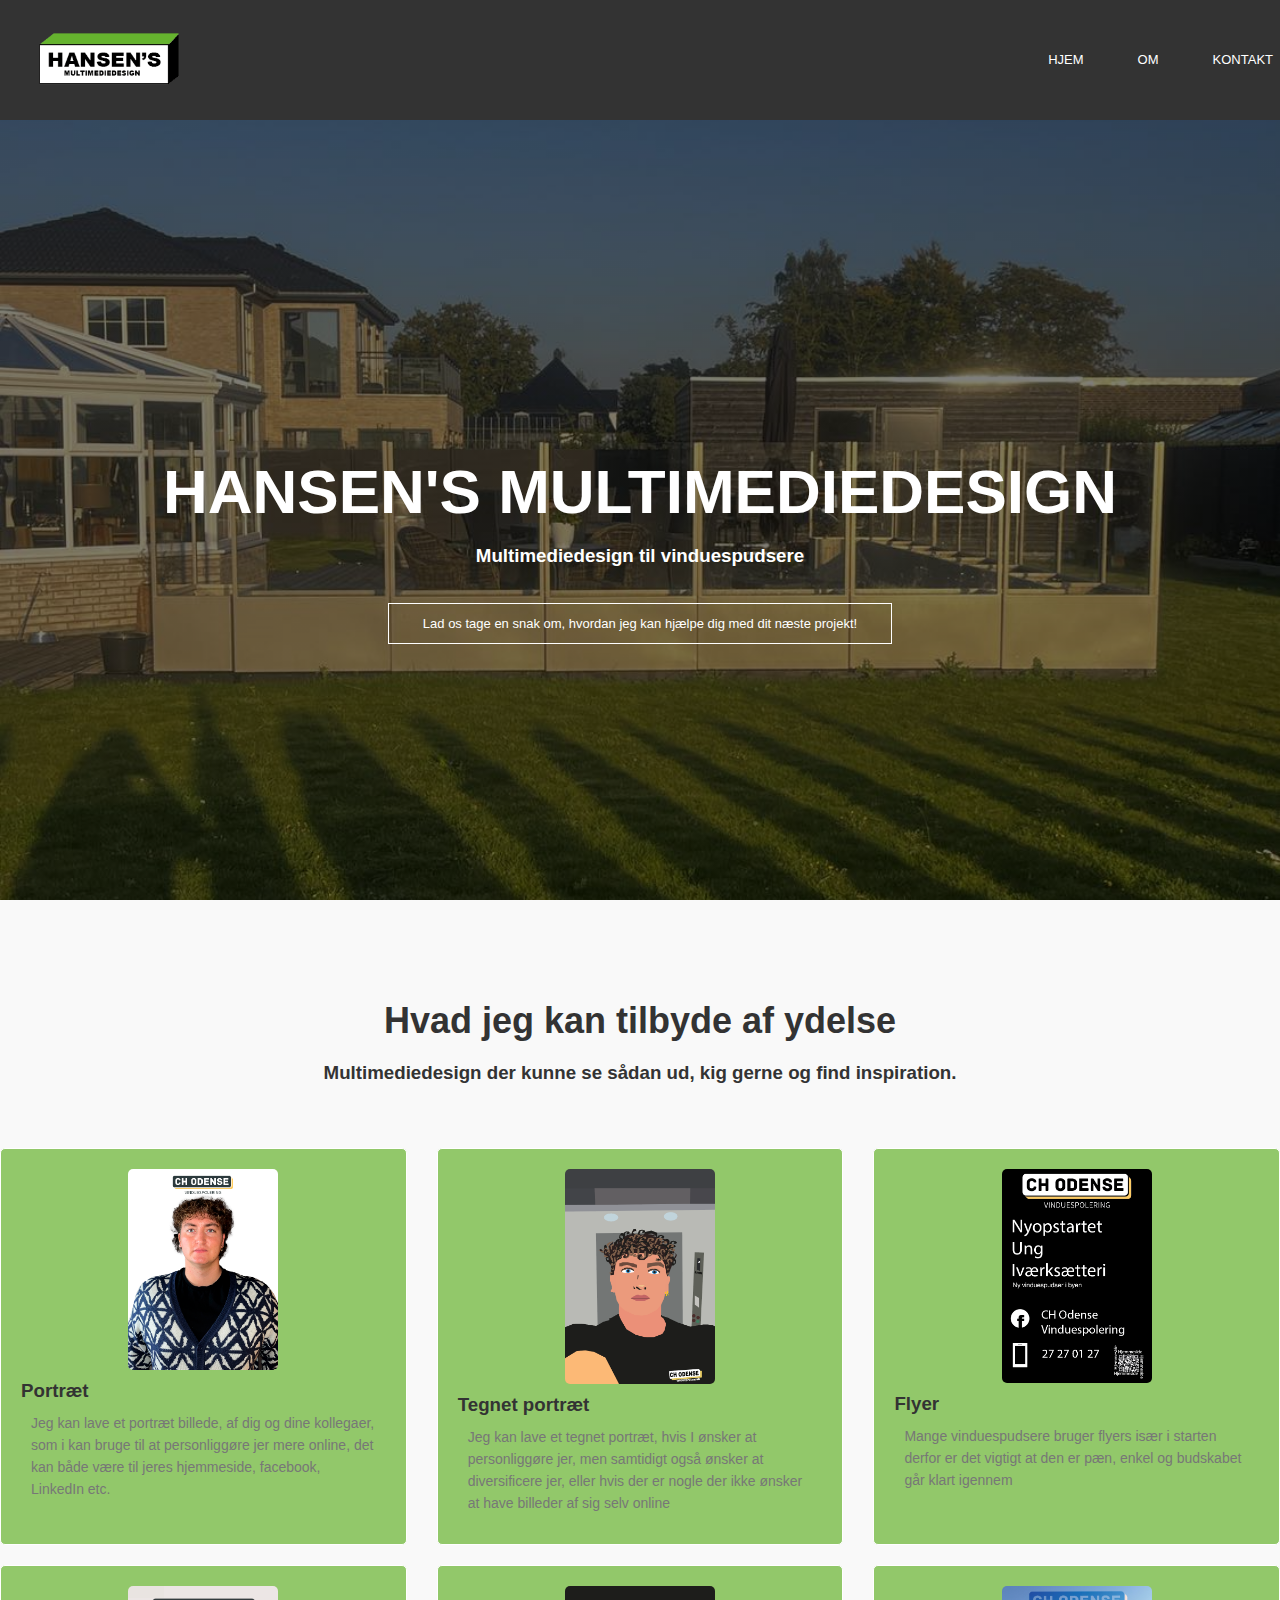
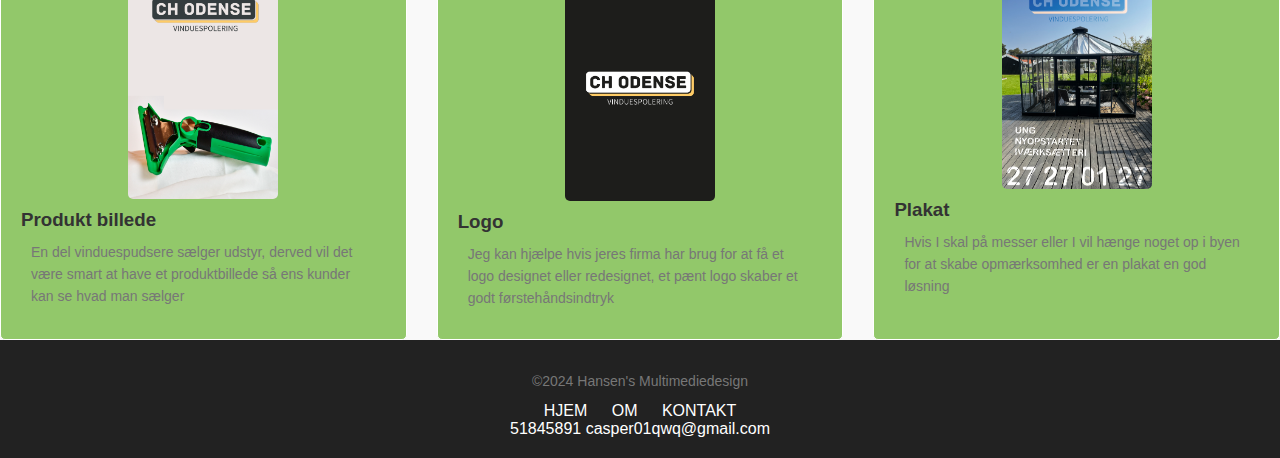
<file: index.html>
<!DOCTYPE html>
<html>
<head>
<meta charset="UTF-8">   
<meta name="viewport" content="width=device-width, initial-scale=1.0">
<title>HANSEN'S MULTIMEDIEDESIGN</title>
    <meta name="viewport" content="width=device-width, initial-scale=1.0">
    <title>HANSEN'S MULTIMEDIEDESIGN</title>
    <link rel="stylesheet" href="style.css"> <!-- Din CSS-fil -->
    <script src="mobile-navigation.js"></script> 
</head>
<body>
    <header class="header header-forside">
        <!-- Mobil navigation-->
         <!-- Top Navigation Menu -->
<div class="topnav">
  <!--<a href="#home" class="active">Logo</a>-->
  <a href="index.html" class="mobile-nav-logo-a"><div class="mobile-nav-logo"></div></a>
  <div id="myLinks">
    <a href="index.html">HJEM</a>
    <a href="om.html">OM</a>
    <a href="kontakt.html">KONTAKT</a>
  </div>
  <a href="javascript:void(0);" class="icon" onclick="myFunction()">
    <div class="burger-menu"></div>
  </a>
</div>
        <!-- Navigation og logo -->
        <nav class="nav-hide-on-mobile">
            <div class="nav-container">
                <a href="index.html"><img src="billeder2/logo2.png" alt="Logo"></a>
                <div class="nav-links" id="navLinks">  
                    <i class="fa fa-times" onclick="hideMenu()"></i>
                    <ul>
                        <li><a href="index.html">HJEM</a></li>
                        <li><a href="om.html">OM</a></li>
                        <li><a href="kontakt.html">KONTAKT</a></li>
                    </ul>
                </div>
                <i class="fa fa-bars" onclick="showMenu()"></i>
            </div>
        </nav>
    </header>
    
     <div class="text-box">
           <h1>HANSEN'S MULTIMEDIEDESIGN</h1>
           <br>
            <h3>Multimediedesign til vinduespudsere </h3>
            <br><br>
        <a href="kontakt.html" class="hero-btn">Lad os tage en snak om, hvordan jeg kan hjælpe dig med dit næste projekt!</a>

   
</div>
    

<!----- OM ------>

<section class="OM">
    <h1>Hvad jeg kan tilbyde af ydelse </h1>
    <h3>Multimediedesign der kunne se sådan ud, kig gerne og find inspiration.</h3>

    <div class="row">
        <div>
            <img src="billeder2/portrætbillede4.png" alt="" portræt>
            <h3>Portræt</h3>
            <p> Jeg kan lave et portræt billede, af dig og dine kollegaer, som i kan bruge til at personliggøre jer mere online, det kan både være til jeres hjemmeside, facebook, LinkedIn etc. </p>
        </div>
        <div>
            <img src="billeder2/ansigt.png" alt="" _ansigt>
            <h3>Tegnet portræt</h3>
            <p> Jeg kan lave et tegnet portræt, hvis I ønsker at personliggøre jer, men samtidigt også ønsker at diversificere jer, eller hvis der er nogle der ikke ønsker at have billeder af sig selv online </p>
        </div>
        <div>
            <img src="billeder2/flyer.png" alt="" _Flyer>
            <h3>Flyer</h3>
            <p> Mange vinduespudsere bruger flyers især i starten derfor er det vigtigt at den er pæn, enkel og budskabet går klart igennem </p>
        </div>
        <div>
            <img src="billeder2/produktbilledemedlogo.png" alt="" _produktbillede>
            <h3>Produkt billede</h3>
            <p> En del vinduespudsere sælger udstyr, derved vil det være smart at have et produktbillede så ens kunder kan se hvad man sælger</p>
        </div>
        <div>
            <img src="billeder2/logoa4.png" alt="" _logo>
            <h3>Logo</h3>
            <p> Jeg kan hjælpe hvis jeres firma har brug for at få et logo designet eller redesignet, et pænt logo skaber et godt førstehåndsindtryk</p>
        </div>
        <div>
            <img src="billeder2/plakat.png" alt="" _plakat>
            <h3>Plakat</h3>
            <p> Hvis I skal på messer eller I vil hænge noget op i byen for at skabe opmærksomhed er en plakat en god løsning</p>
        </div>

    </div>
</section>


<footer>
    <p>&copy;2024 Hansen's Multimediedesign</p>
    <ul>
        <li><a href="index.html">HJEM</a></li>
        <li><a href="om.html">OM</a></li>
        <li><a href="kontakt.html">KONTAKT</a></li>
    </ul>
    <div class="social">
        <a href="#">51845891</a>
        <a href="#">casper01qwq@gmail.com</a>
    </div>
</footer>






<!-- JavaScript for mobilmenu -->
    <script>
        
    </script>
</body>
</html>
</file>
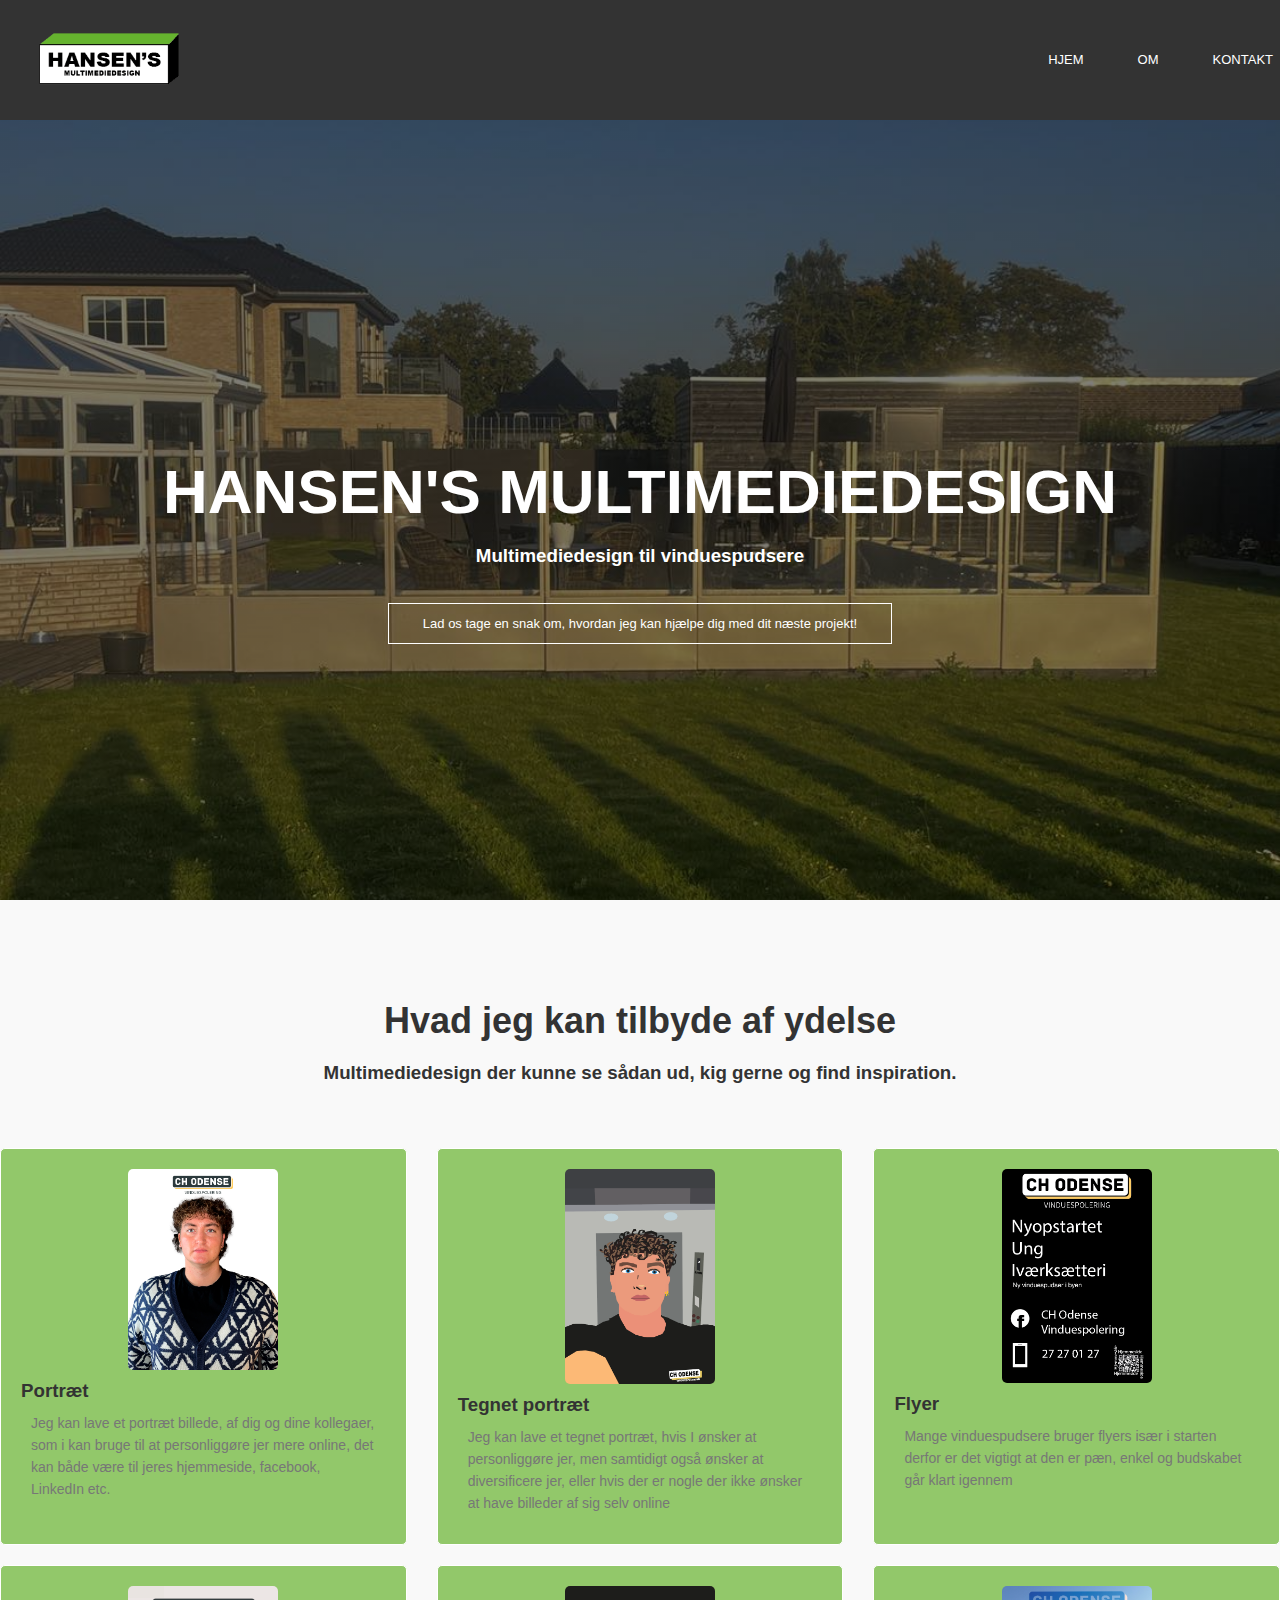
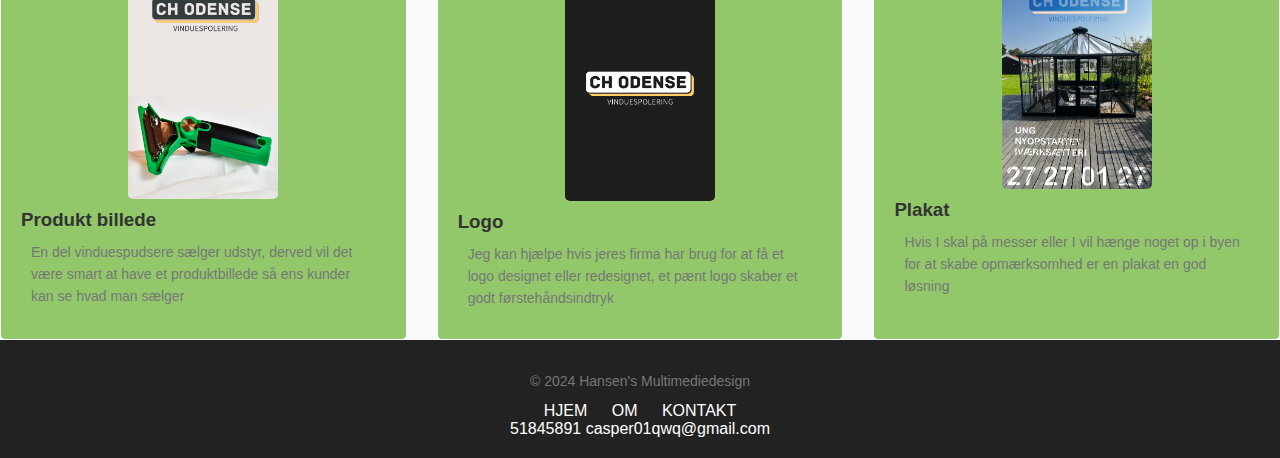
<file: Eksamen/eksamen/index.html>
<!DOCTYPE html>
<html>
<head>
<meta charset="UTF-8">   
<meta name="viewport" content="width=device-width, initial-scale=1.0">
<title>HANSEN'S MULTIMEDIEDESIGN</title>
    <meta name="viewport" content="width=device-width, initial-scale=1.0">
    <title>HANSEN'S MULTIMEDIEDESIGN</title>
    <link rel="stylesheet" href="style.css"> <!-- Din CSS-fil -->
    <script src="mobile-navigation.js"></script> 
</head>
<body>
    <header class="header header-forside">
        <!-- Mobil navigation-->
         <!-- Top Navigation Menu -->
<div class="topnav">
  <!--<a href="#home" class="active">Logo</a>-->
  <a href="index.html" class="mobile-nav-logo-a"><div class="mobile-nav-logo"></div></a>
  <div id="myLinks">
    <a href="index.html">HJEM</a>
    <a href="om.html">OM</a>
    <a href="kontakt.html">KONTAKT</a>
  </div>
  <a href="javascript:void(0);" class="icon" onclick="myFunction()">
    <div class="burger-menu"></div>
  </a>
</div>
        <!-- Navigation og logo -->
        <nav class="nav-hide-on-mobile">
            <div class="nav-container">
                <a href="index.html"><img src="billeder2/logo2.png" alt="Logo"></a>
                <div class="nav-links" id="navLinks">  
                    <i class="fa fa-times" onclick="hideMenu()"></i>
                    <ul>
                        <li><a href="index.html">HJEM</a></li>
                        <li><a href="om.html">OM</a></li>
                        <li><a href="kontakt.html">KONTAKT</a></li>
                    </ul>
                </div>
                <i class="fa fa-bars" onclick="showMenu()"></i>
            </div>
        </nav>
    </header>
    
     <div class="text-box">
           <h1>HANSEN'S MULTIMEDIEDESIGN</h1>
           <br>
            <h3>Multimediedesign til vinduespudsere </h3>
            <br><br>
        <a href="kontakt.html" class="hero-btn">Lad os tage en snak om, hvordan jeg kan hjælpe dig med dit næste projekt!</a>

   
</div>
    

<!----- OM ------>

<section class="OM">
    <h1>Hvad jeg kan tilbyde af ydelse </h1>
    <h3>Multimediedesign der kunne se sådan ud, kig gerne og find inspiration.</h3>

    <div class="row">
        <div>
            <img src="billeder2/portrætbillede4.png" alt=""portræt>
            <h3>Portræt</h3>
            <p> Jeg kan lave et portræt billede, af dig og dine kollegaer, som i kan bruge til at personliggøre jer mere online, det kan både være til jeres hjemmeside, facebook, LinkedIn etc. </p>
        </div>
        <div>
            <img src="billeder2/ansigt.png" alt=""_ansigt>
            <h3>Tegnet portræt</h3>
            <p> Jeg kan lave et tegnet portræt, hvis I ønsker at personliggøre jer, men samtidigt også ønsker at diversificere jer, eller hvis der er nogle der ikke ønsker at have billeder af sig selv online </p>
        </div>
        <div>
            <img src="billeder2/flyer.png" alt=""_Flyer>
            <h3>Flyer</h3>
            <p> Mange vinduespudsere bruger flyers især i starten derfor er det vigtigt at den er pæn, enkel og budskabet går klart igennem </p>
        </div>
        <div>
            <img src="billeder2/produktbilledemedlogo.png" alt=""_produktbillede>
            <h3>Produkt billede</h3>
            <p> En del vinduespudsere sælger udstyr, derved vil det være smart at have et produktbillede så ens kunder kan se hvad man sælger</p>
        </div>
        <div>
            <img src="billeder2/logoa4.png" alt=""_logo>
            <h3>Logo</h3>
            <p> Jeg kan hjælpe hvis jeres firma har brug for at få et logo designet eller redesignet, et pænt logo skaber et godt førstehåndsindtryk</p>
        </div>
        <div>
            <img src="billeder2/plakat.png" alt=""_plakat>
            <h3>Plakat</h3>
            <p> Hvis I skal på messer eller I vil hænge noget op i byen for at skabe opmærksomhed er en plakat en god løsning</p>
        </div>

    </div>
</section>


<footer>
    <p>&copy; 2024 Hansen's Multimediedesign</p>
    <ul>
        <li><a href="index.html">HJEM</a></li>
        <li><a href="om.html">OM</a></li>
        <li><a href="kontakt.html">KONTAKT</a></li>
    </ul>
    <div class="social">
        <a href="#">51845891</a>
        <a href="#">casper01qwq@gmail.com</a>
    </div>
</footer>






<!-- JavaScript for mobilmenu -->
    <script>
        
    </script>
</body>
</html>
</file>
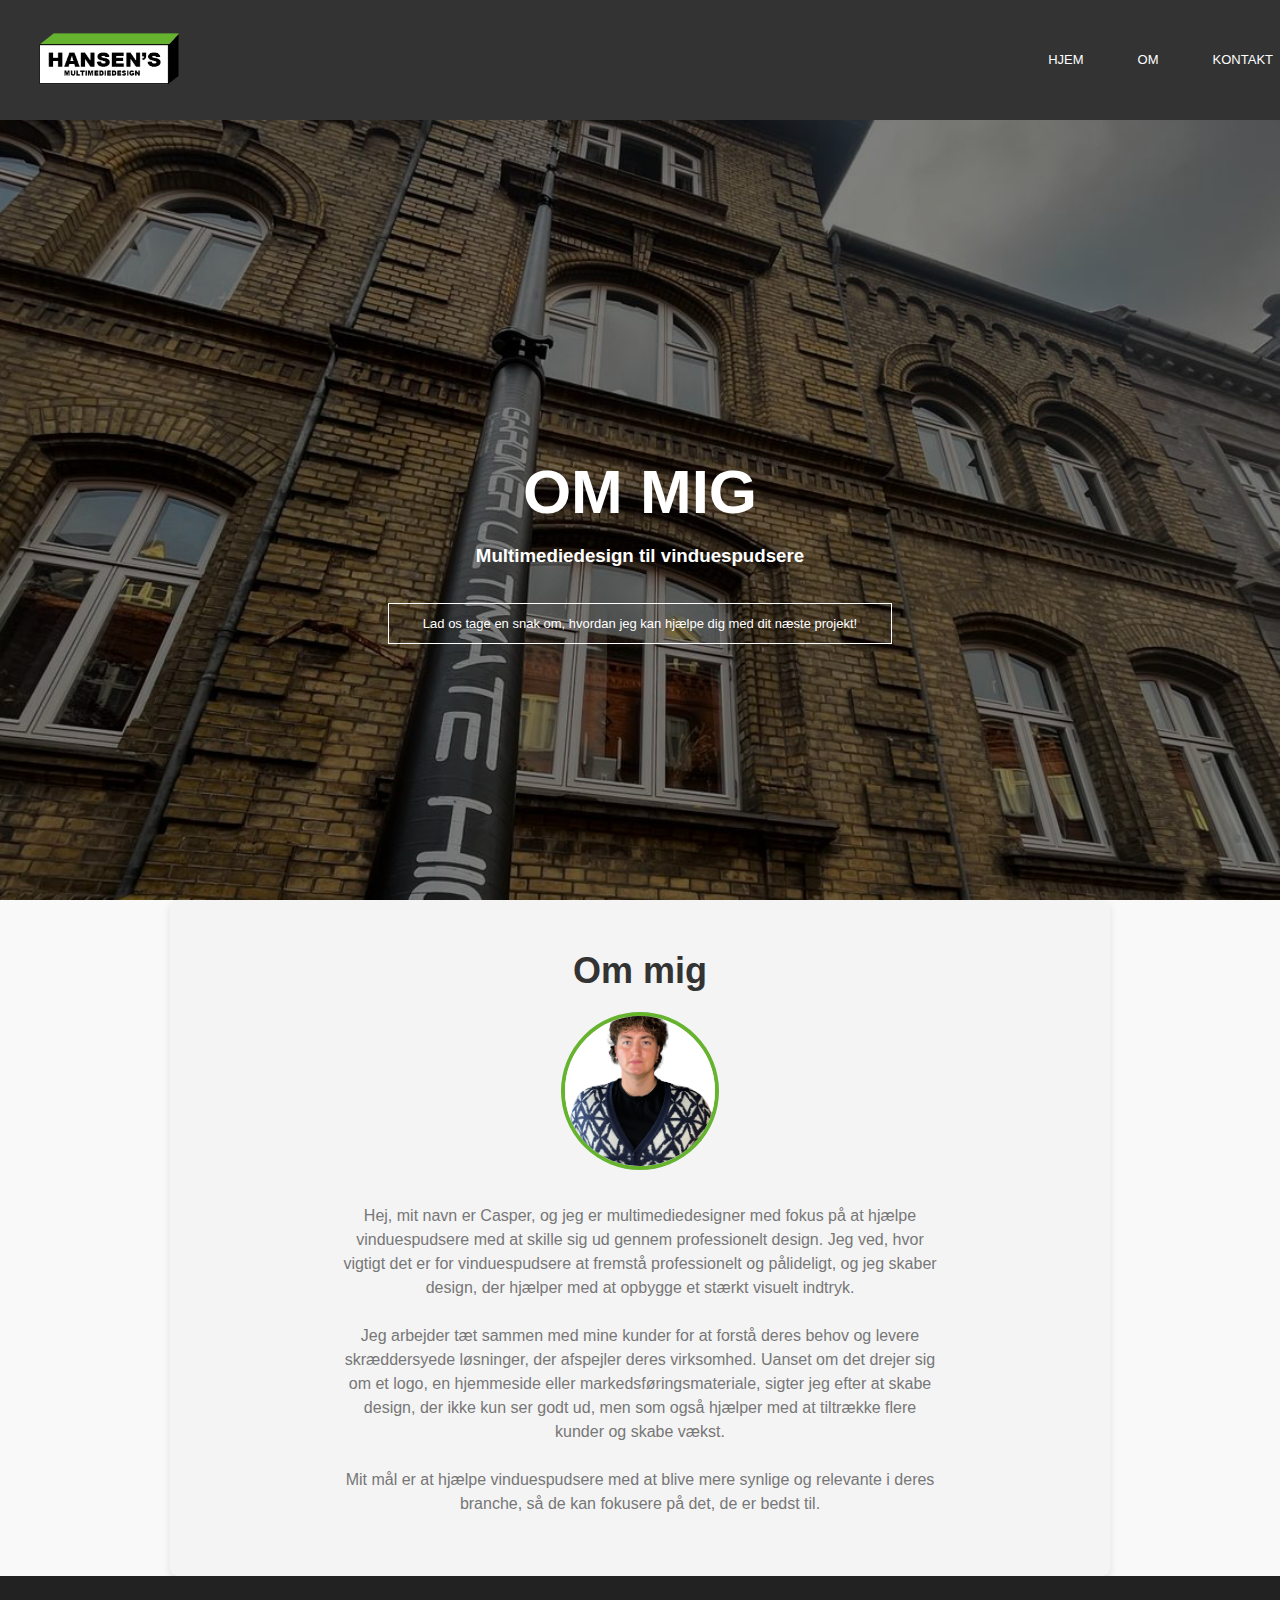
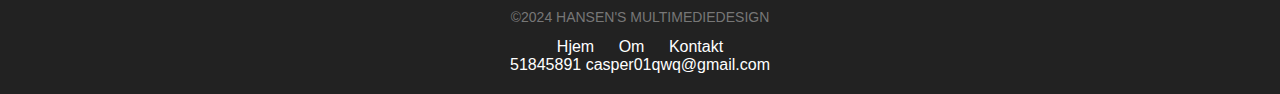
<file: om.html>
<!DOCTYPE html>
<html>
<head>
<meta name="viewport" content="width=device-width, initial-scale=1.0">
<title>HANSEN'S MULTIMEDIEDESIGN</title>
    <meta charset="UTF-8">
    <meta name="viewport" content="width=device-width, initial-scale=1.0">
    <title>HANSEN'S MULTIMEDIEDESIGN</title>
    <link rel="stylesheet" href="style.css"> <!-- Din CSS-fil -->
    <script src="mobile-navigation.js"></script> 
</head>
<body>
    <header class="header header-om-mig">
        <!-- Mobil navigation-->
         <!-- Top Navigation Menu -->
<div class="topnav">
  <!--<a href="#home" class="active">Logo</a>-->
  <a href="index.html" class="mobile-nav-logo-a"><div class="mobile-nav-logo"></div></a>
  <div id="myLinks">
    <a href="index.html">HJEM</a>
    <a href="om.html">OM</a>
    <a href="kontakt.html">KONTAKT</a>
  </div>
  <a href="javascript:void(0);" class="icon" onclick="myFunction()">
    <div class="burger-menu"></div>
  </a>
</div>
        <!-- Navigation og logo -->
        <nav class="nav-hide-on-mobile">
            <div class="nav-container">
                <a href="index.html"><img src="billeder2/logo2.png" alt="Logo"></a>
                <div class="nav-links" id="navLinks">  
                    <i class="fa fa-times" onclick="hideMenu()"></i>
                    <ul>
                        <li><a href="index.html">HJEM</a></li>
                        <li><a href="om.html">OM</a></li>
                        <li><a href="kontakt.html">KONTAKT</a></li>
                    </ul>
                </div>
                <i class="fa fa-bars" onclick="showMenu()"></i>
            </div>
        </nav>
    </header>

    <div class="text-box"> 
        <h1>OM MIG</h1>
        <br>
         <h3>Multimediedesign til vinduespudsere </h3>
         <br><br>
     <a href="kontakt.html" class="hero-btn">Lad os tage en snak om, hvordan jeg kan hjælpe dig med dit næste projekt!</a>


</div>

    <!-- Om-sektion -->
    <section class="about">
        <h1>Om mig</h1>
        <img src="billeder2/portræt2.png" alt="mig">
        <p> Hej, mit navn er Casper, og jeg er multimediedesigner med fokus på at hjælpe vinduespudsere med at skille sig ud gennem professionelt design. Jeg ved, hvor vigtigt det er for vinduespudsere at fremstå professionelt og pålideligt, og jeg skaber design, der hjælper med at opbygge et stærkt visuelt indtryk. <br><br>

            Jeg arbejder tæt sammen med mine kunder for at forstå deres behov og levere skræddersyede løsninger, der afspejler deres virksomhed. Uanset om det drejer sig om et logo, en hjemmeside eller markedsføringsmateriale, sigter jeg efter at skabe design, der ikke kun ser godt ud, men som også hjælper med at tiltrække flere kunder og skabe vækst. <br><br>
            
            Mit mål er at hjælpe vinduespudsere med at blive mere synlige og relevante i deres branche, så de kan fokusere på det, de er bedst til.</p>
    </section>

    <!-- Footer -->
    <footer>
        <p>&copy;2024  HANSEN'S MULTIMEDIEDESIGN</p>
        <ul>
            <li><a href="index.html">Hjem</a></li>
            <li><a href="om.html">Om</a></li>
            <li><a href="kontakt.html">Kontakt</a></li>
        </ul>
        <div class="social">
            <a href="tel:">51845891</a>
            <a href="mailto:">casper01qwq@gmail.com</a>
        </div>
    </footer>
</body>
</html>
</file>
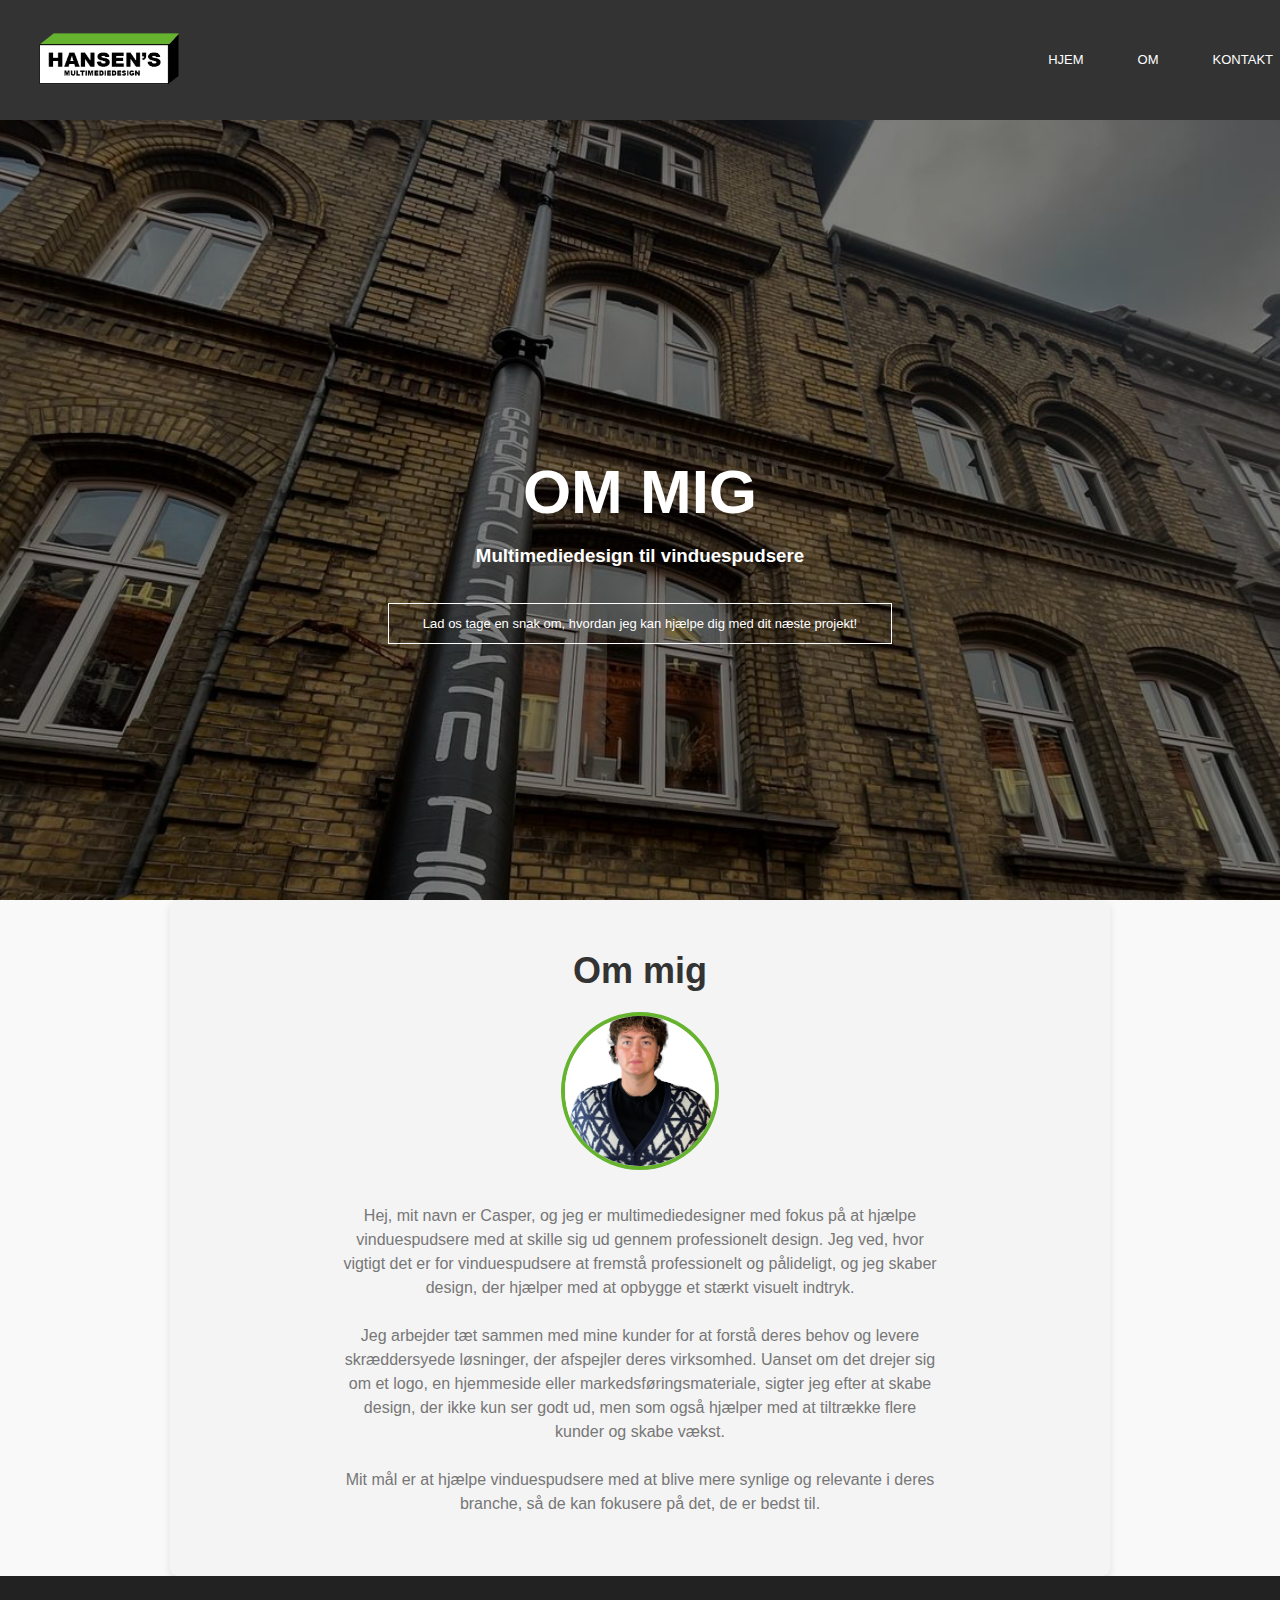
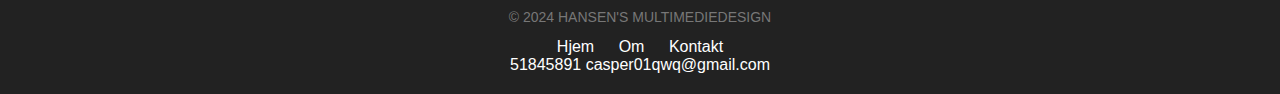
<file: Eksamen/eksamen/om.html>
<!DOCTYPE html>
<html>
<head>
<meta name="viewport" content="width=device-width, initial-scale=1.0">
<title>HANSEN'S MULTIMEDIEDESIGN</title>
    <meta charset="UTF-8">
    <meta name="viewport" content="width=device-width, initial-scale=1.0">
    <title>HANSEN'S MULTIMEDIEDESIGN</title>
    <link rel="stylesheet" href="style.css"> <!-- Din CSS-fil -->
    <script src="mobile-navigation.js"></script> 
</head>
<body>
    <header class="header header-om-mig">
        <!-- Mobil navigation-->
         <!-- Top Navigation Menu -->
<div class="topnav">
  <!--<a href="#home" class="active">Logo</a>-->
  <a href="index.html" class="mobile-nav-logo-a"><div class="mobile-nav-logo"></div></a>
  <div id="myLinks">
    <a href="index.html">HJEM</a>
    <a href="om.html">OM</a>
    <a href="kontakt.html">KONTAKT</a>
  </div>
  <a href="javascript:void(0);" class="icon" onclick="myFunction()">
    <div class="burger-menu"></div>
  </a>
</div>
        <!-- Navigation og logo -->
        <nav class="nav-hide-on-mobile">
            <div class="nav-container">
                <a href="index.html"><img src="billeder2/logo2.png" alt="Logo"></a>
                <div class="nav-links" id="navLinks">  
                    <i class="fa fa-times" onclick="hideMenu()"></i>
                    <ul>
                        <li><a href="index.html">HJEM</a></li>
                        <li><a href="om.html">OM</a></li>
                        <li><a href="kontakt.html">KONTAKT</a></li>
                    </ul>
                </div>
                <i class="fa fa-bars" onclick="showMenu()"></i>
            </div>
        </nav>
    </header>

    <div class="text-box"> 
        <h1>OM MIG</h1>
        <br>
         <h3>Multimediedesign til vinduespudsere </h3>
         <br><br>
     <a href="kontakt.html" class="hero-btn">Lad os tage en snak om, hvordan jeg kan hjælpe dig med dit næste projekt!</a>


</div>

    <!-- Om-sektion -->
    <section class="about">
        <h1>Om mig</h1>
        <img src="billeder2/portræt2.png" alt="mig">
        <p> Hej, mit navn er Casper, og jeg er multimediedesigner med fokus på at hjælpe vinduespudsere med at skille sig ud gennem professionelt design. Jeg ved, hvor vigtigt det er for vinduespudsere at fremstå professionelt og pålideligt, og jeg skaber design, der hjælper med at opbygge et stærkt visuelt indtryk. <br><br>

            Jeg arbejder tæt sammen med mine kunder for at forstå deres behov og levere skræddersyede løsninger, der afspejler deres virksomhed. Uanset om det drejer sig om et logo, en hjemmeside eller markedsføringsmateriale, sigter jeg efter at skabe design, der ikke kun ser godt ud, men som også hjælper med at tiltrække flere kunder og skabe vækst. <br><br>
            
            Mit mål er at hjælpe vinduespudsere med at blive mere synlige og relevante i deres branche, så de kan fokusere på det, de er bedst til.</p>
    </section>

    <!-- Footer -->
    <footer>
        <p>&copy; 2024  HANSEN'S MULTIMEDIEDESIGN</p>
        <ul>
            <li><a href="index.html">Hjem</a></li>
            <li><a href="om.html">Om</a></li>
            <li><a href="kontakt.html">Kontakt</a></li>
        </ul>
        <div class="social">
            <a href="tel:">51845891</a>
            <a href="mailto:">casper01qwq@gmail.com</a>
        </div>
    </footer>
</body>
</html>
</file>
<file: style.css>
@font-face {
    font-family: 'Arial';
    src: local('Arial');
    font-weight: normal;
}

@font-face {
    font-family: 'Arial';
    src: local('Arial Bold');
    font-weight: bold;
}

* {
    margin: 0;
    padding: 0;
    font-family: 'Arial', sans-serif; /* Arial font */
}
.header{
    min-height: 100vh;
    width: 100%;
    background-size: cover;
    background-position: right 35% bottom 70%;
    position: relative;
    overflow: hidden;
}

.header-forside {
    background-image: linear-gradient(rgba(0, 0, 0, 0.5),rgba(0, 0, 0, 0.5)),url(billeder2/have.png);
}

.header-om-mig {
    background-image: linear-gradient(rgba(0, 0, 0, 0.5),rgba(0, 0, 0, 0.5)),url(billeder2/stang.jpg);
}
.header-kontakt {
    min-height: 0;
}

nav{
    display: flex;
    justify-content: space-between;
    align-items: center;
    position: fixed;
    top: 0;
    left: 0;
    width: 100%;
    z-index: 100;
}

nav ul {
    height: 100px;
    display:flex;
    align-items: center;
    justify-content: end;
    
}

.nav-container {
    max-width:1400px;
    width:100%;
    display:flex;
    justify-content: space-between;
    align-items: center;
}
.text-box{
    margin-top: 100px;
}
@media only screen and (max-width: 800px) {
    .text-box{
        h1{
            font-size: 30px!important;
        }
    }
}
nav img{
    width: 150px;
}


.nav-links ul li{
    list-style: none;
    display: inline-block;
    padding: 8px 12px;
    position: relative;
}

.nav-links ul li a{
    color: #fff;
    text-decoration: none;
    font-size: 13px;
}
.nav-links ul li::after{
    content: '';
    width: 0%;
    height: 2px;
    background: #ffffff;
    display: block;
    margin: auto;
    transition: 0;

}
.nav-links ul:hover::after{
    width: 100%;
}
.text-box{
    width: 90%;  
    color: #fff;
    top: 50%;
    left: 50%;
    transform: translate(-50%,-50%);
    text-align: center;
    position: absolute;
}
.text-box h1{
font-size: 62px;
}
.text-box p{
    margin: 20px 0 40px;
    font-size: 14px;
    color: #fff;
}   
.hero-btn{
    display: inline-block;
    text-decoration: none;
    color: #fff;
    border: 1px solid #fff;
    padding: 12px 34px;
    font-size: 13px;
    background: transparent;
    position: relative;
    cursor: pointer;
}
.hero-btn:hover{
    border: 1px solid #3B3D3D;
    background:#3B3D3D;
    transition: 1s;
}
nav .fa{
    display: none;
}
/*
@media(max-width:700px)
{
    .text-box h1{
        font-size: 20px;
    }
    .nav-links ul li
    {
       display: block; 
    }

    .nav-links
    {
        position: fixed;
        background: #3B3D3D;
        height: 100vh;
        width: 200px;
        top: 0;
        right: -200;
        text-align: left;
        z-index: 2;
        transition: 1s;
        
    }
    nav .fa
    {
        display: block;
        color: #fff;
        margin: 10px;
        font-size: 22px;
        cursor: pointer;
        
    }
    .nav-links ul
    {
        padding: 30px;
    }
}*/

@media only screen and (max-width: 600px){
   
}
.burger-menu {
    background-image: url("billeder2/rigtig-burger.svg");
    background-size: cover;
    width:20px;
    height: 20px;
}

/* MOBIL NAVIGATION */
@media only screen and (max-width: 600px){
    .nav-hide-on-mobile {
        display: none;
    }
    .mobile-container {

        max-width: 480px;
        margin: auto;
        background-color: #555;
        height: 500px;
        color: white;
        border-radius: 10px;
      }
      
      .topnav {
        overflow: hidden;
        background-color: #333;
        position: relative;
        display: block;
      }
      
      .topnav #myLinks {
        display: none;
      }
      
      .topnav a {
        color: white;
        padding: 14px 16px;
        text-decoration: none;
        font-size: 17px;
        display: block;
      }
      
      .topnav a.icon {
        /*background: black;*/
        display: block;
        position: absolute;
        right: 0;
        top: 11px;
      }
      
      .topnav a:hover {
        background-color: #ddd;
        color: black;
      }
      
      .active {
        background-color: #333;
        color: white;
      }

      .mobile-nav-logo{

        height: 40px;
        width: 100px;
        background-image: url("billeder2/logo2.png");
        background-position: center;
        background-size: cover;
    }
}

/*-----OMKRING ------*/

.OM{
    width:auto;
    margin:auto;
    text-align:center;
    padding-top: 100px;
}
.OM h1{
    font-size: 36px;
    color: #333;
    margin-bottom: 20px;

}

/* Styling af "Om mig" sektionen */
.about {
    text-align: center; /* Centrerer teksten */
    padding: 50px 20px; /* Giver sektionen lidt luft omkring indholdet */
    background-color: #f4f4f4; /* Lys baggrundsfarve */
    border-radius: 8px; /* Rundede hjørner på sektionen */
    box-shadow: 0 4px 8px rgba(0, 0, 0, 0.1); /* Let skygge for dybde */
    max-width: 900px; /* Maksimal bredde af sektionen */
    margin: 0 auto; /* Centrerer sektionen på siden */
}

/* Styling af overskrift */
.about h1 {
    font-size: 36px; /* Stor skriftstørrelse til overskriften */
    color: #333; /* Mørk farve på overskriften */
    margin-bottom: 20px; /* Giver lidt plads under overskriften */
    font-weight: bold; /* Gør overskriften fed */
}

/* Styling af den tekstboks, vi vil placere indholdet i */
.about .content-box {
    background-color: #66b32e; /* Grøn baggrund */
    color: white; /* Hvid tekstfarve for kontrast */
    padding: 20px; /* Lidt luft omkring teksten */
    border-radius: 8px; /* Rundede hjørner på boksen */
    max-width: 800px; /* Maksimal bredde af boksen */
    margin: 0 auto; /* Centrerer boksen */
    font-size: 18px; /* Justerer tekststørrelsen */
    line-height: 1.6; /* Giver lidt mere luft mellem linjerne */
}

/* Styling af billede */
.about img {
    width: 150px; /* Gør billedet 150px bredt */
    height: 150px; /* Gør billedet 150px højt */
    border-radius: 50%; /* Gør billedet rundt */
    margin-bottom: 20px; /* Giver lidt plads under billedet */
    border: 4px solid #66b32e; /* Tilføjer en grøn ramme omkring billedet */
    object-fit: cover; /* Sørger for, at billedet tilpasser sig rammen uden at blive forvrænget */
}

/* Responsiv tilpasning for mindre skærme */
@media (max-width: 768px) {
    .about h1 {
        font-size: 28px; /* Mindre skriftstørrelse på mobil */
    }

    .about .content-box {
        font-size: 16px; /* Mindre skriftstørrelse på mobil */
        padding: 15px; /* Justerer padding på mobil */
    }

    .about img {
        width: 120px; /* Mindre billede på mobil */
        height: 120px; /* Mindre billede på mobil */
    }
}
p{
    color: #777;
    font-size: 14px;
    font-weight: 300;
    line-height: 22px;
    padding: 10px;
}

.row{
    margin-top: 5%;
    display: flex;
    flex-wrap: wrap;
    justify-content: space-between;
    gap: 20px;
}

.row div{
    flex: 0 0 calc(33.33% - 20px);
    box-sizing: border-box;
    padding: 20px;
    background: #66b32eb3;
    border: 1px solid #fff;
    border-radius: 5px;
    text-align: left;
    transition: transform 0.3s ease;

}
.row div:hover{
    transform: scale(1.05);
}

 @media (maxwidth: 768px){
    .row div{
        flex: 0 0 calc(50% - 20px); /*To kolonner på mellemstore skærme*/
    }
 }

@media (max-width:500px){
    .row div {
        flex: 0 0 100%; /*enkolonne på små skærme*/
    }
}

.row div img {
    width: 100%; /* Gør billedet responsivt og fyldende */
    max-width: 150px; /* Sætter en maksimal bredde for billedet */
    height: auto; /* Bevarer billedets proportioner */
    display: block; /* Sørger for korrekt placering */
    margin: 0 auto 10px; /* Centrerer billedet og tilføjer afstand under det */
    border-radius: 5px; /* Tilføjer runde hjørner, hvis ønsket */
    cursor: pointer;
}

/*------ om ------*/

/* Global styling */
body {
    font-family: 'Poppins', sans-serif;
    margin: 0;
    padding: 0;
    background-color: #f9f9f9;
    color: #333;
}

nav {
    background: #333;
    color: #fff;
    padding: 10px 20px;
    text-align: center;
}

nav a {
    color: #fff;
    text-decoration: none;
    margin: 0 15px;
}

nav a:hover {
    text-decoration: underline;
}

/* Footer styling */
footer {
    background: #222;
    color: #fff;
    text-align: center;
    padding: 20px 0;
}

footer ul {
    list-style: none;
    padding: 0;
}

footer ul li {
    display: inline;
    margin: 0 10px;
}

footer a {
    color: #fff;
    text-decoration: none;
}

footer a:hover {
    text-decoration: underline;
}

/* Om-side styling */
.about {
    text-align: center;
    padding: 50px 20px;
}

.about img {
    width: 150px;
    height: 150px;
    border-radius: 50%;
    margin-bottom: 20px;
    border: 4px solid #66b32e;
}

.about p {
    font-size: 16px;
    line-height: 1.5;
    margin: 0 auto;
    max-width: 600px;
}

/* Kontakt-side styling */
.contact {
    text-align: center;
    padding: 50px 20px;
    background-image: linear-gradient(rgba(0, 0, 0, 0.5),rgba(0, 0, 0, 0.5)),url(billeder2/orangeri.jpeg);
    background-position:center;
    background-size: cover;
    padding-top: 200px;
}

.contact h1, .contact p {
    color: #fff;
}
.contact form {
    margin: 20px auto;
    max-width: 600px;
}

.contact form input,
.contact form textarea,
.contact form button {
    width: 100%;
    padding: 10px;
    margin: 10px 0;
    border: 1px solid #ccc;
    border-radius: 5px;
    font-size: 16px;
}

.contact form button {
    background: #66b32e;
    color: white;
    cursor: pointer;
    transition: background 0.3s ease;
}

.contact form button:hover {
    background: #559226;
}

.contact .info {
    margin-top: 20px;
}

.contact .info p {
    margin: 5px 0;
}
</file>
<file: Eksamen/eksamen/style.css>
@font-face {
    font-family: 'Arial';
    src: local('Arial');
    font-weight: normal;
}

@font-face {
    font-family: 'Arial';
    src: local('Arial Bold');
    font-weight: bold;
}

* {
    margin: 0;
    padding: 0;
    font-family: 'Arial', sans-serif; /* Arial font */
}
.header{
    min-height: 100vh;
    width: 100%;
    background-size: cover;
    background-position: right 35% bottom 70%;
    position: relative;
    overflow: hidden;
}

.header-forside {
    background-image: linear-gradient(rgba(0, 0, 0, 0.5),rgba(0, 0, 0, 0.5)),url(billeder2/have.png);
}

.header-om-mig {
    background-image: linear-gradient(rgba(0, 0, 0, 0.5),rgba(0, 0, 0, 0.5)),url(billeder2/stang.jpg);
}
.header-kontakt {
    min-height: 0;
}

nav{
    display: flex;
    justify-content: space-between;
    align-items: center;
    position: fixed;
    top: 0;
    left: 0;
    width: 100%;
    z-index: 100;
}

nav ul {
    height: 100px;
    display:flex;
    align-items: center;
    justify-content: end;
    
}

.nav-container {
    max-width:1400px;
    width:100%;
    display:flex;
    justify-content: space-between;
    align-items: center;
}
.text-box{
    margin-top: 100px;
}
@media only screen and (max-width: 800px) {
    .text-box{
        h1{
            font-size: 30px!important;
        }
    }
}
nav img{
    width: 150px;
}


.nav-links ul li{
    list-style: none;
    display: inline-block;
    padding: 8px 12px;
    position: relative;
}

.nav-links ul li a{
    color: #fff;
    text-decoration: none;
    font-size: 13px;
}
.nav-links ul li::after{
    content: '';
    width: 0%;
    height: 2px;
    background: #ffffff;
    display: block;
    margin: auto;
    transition: 0;

}
.nav-links ul:hover::after{
    width: 100%;
}
.text-box{
    width: 90%;  
    color: #fff;
    top: 50%;
    left: 50%;
    transform: translate(-50%,-50%);
    text-align: center;
    position: absolute;
}
.text-box h1{
font-size: 62px;
}
.text-box p{
    margin: 20px 0 40px;
    font-size: 14px;
    color: #fff;
}   
.hero-btn{
    display: inline-block;
    text-decoration: none;
    color: #fff;
    border: 1px solid #fff;
    padding: 12px 34px;
    font-size: 13px;
    background: transparent;
    position: relative;
    cursor: pointer;
}
.hero-btn:hover{
    border: 1px solid #3B3D3D;
    background:#3B3D3D;
    transition: 1s;
}
nav .fa{
    display: none;
}
/*
@media(max-width:700px)
{
    .text-box h1{
        font-size: 20px;
    }
    .nav-links ul li
    {
       display: block; 
    }

    .nav-links
    {
        position: fixed;
        background: #3B3D3D;
        height: 100vh;
        width: 200px;
        top: 0;
        right: -200;
        text-align: left;
        z-index: 2;
        transition: 1s;
        
    }
    nav .fa
    {
        display: block;
        color: #fff;
        margin: 10px;
        font-size: 22px;
        cursor: pointer;
        
    }
    .nav-links ul
    {
        padding: 30px;
    }
}*/

@media only screen and (max-width: 600px){
   
}
.burger-menu {
    background-image: url("billeder2/rigtig-burger.svg");
    background-size: cover;
    width:20px;
    height: 20px;
}

/* MOBIL NAVIGATION */
@media only screen and (max-width: 600px){
    .nav-hide-on-mobile {
        display: none;
    }
    .mobile-container {

        max-width: 480px;
        margin: auto;
        background-color: #555;
        height: 500px;
        color: white;
        border-radius: 10px;
      }
      
      .topnav {
        overflow: hidden;
        background-color: #333;
        position: relative;
        display: block;
      }
      
      .topnav #myLinks {
        display: none;
      }
      
      .topnav a {
        color: white;
        padding: 14px 16px;
        text-decoration: none;
        font-size: 17px;
        display: block;
      }
      
      .topnav a.icon {
        /*background: black;*/
        display: block;
        position: absolute;
        right: 0;
        top: 11px;
      }
      
      .topnav a:hover {
        background-color: #ddd;
        color: black;
      }
      
      .active {
        background-color: #333;
        color: white;
      }

      .mobile-nav-logo{

        height: 40px;
        width: 100px;
        background-image: url("billeder2/logo2.png");
        background-position: center;
        background-size: cover;
    }
}

/*-----OMKRING ------*/

.OM{
    width:auto;
    margin:auto;
    text-align:center;
    padding-top: 100px;
}
.OM h1{
    font-size: 36px;
    color: #333;
    margin-bottom: 20px;

}

/* Styling af "Om mig" sektionen */
.about {
    text-align: center; /* Centrerer teksten */
    padding: 50px 20px; /* Giver sektionen lidt luft omkring indholdet */
    background-color: #f4f4f4; /* Lys baggrundsfarve */
    border-radius: 8px; /* Rundede hjørner på sektionen */
    box-shadow: 0 4px 8px rgba(0, 0, 0, 0.1); /* Let skygge for dybde */
    max-width: 900px; /* Maksimal bredde af sektionen */
    margin: 0 auto; /* Centrerer sektionen på siden */
}

/* Styling af overskrift */
.about h1 {
    font-size: 36px; /* Stor skriftstørrelse til overskriften */
    color: #333; /* Mørk farve på overskriften */
    margin-bottom: 20px; /* Giver lidt plads under overskriften */
    font-weight: bold; /* Gør overskriften fed */
}

/* Styling af den tekstboks, vi vil placere indholdet i */
.about .content-box {
    background-color: #66b32e; /* Grøn baggrund */
    color: white; /* Hvid tekstfarve for kontrast */
    padding: 20px; /* Lidt luft omkring teksten */
    border-radius: 8px; /* Rundede hjørner på boksen */
    max-width: 800px; /* Maksimal bredde af boksen */
    margin: 0 auto; /* Centrerer boksen */
    font-size: 18px; /* Justerer tekststørrelsen */
    line-height: 1.6; /* Giver lidt mere luft mellem linjerne */
}

/* Styling af billede */
.about img {
    width: 150px; /* Gør billedet 150px bredt */
    height: 150px; /* Gør billedet 150px højt */
    border-radius: 50%; /* Gør billedet rundt */
    margin-bottom: 20px; /* Giver lidt plads under billedet */
    border: 4px solid #66b32e; /* Tilføjer en grøn ramme omkring billedet */
    object-fit: cover; /* Sørger for, at billedet tilpasser sig rammen uden at blive forvrænget */
}

/* Responsiv tilpasning for mindre skærme */
@media (max-width: 768px) {
    .about h1 {
        font-size: 28px; /* Mindre skriftstørrelse på mobil */
    }

    .about .content-box {
        font-size: 16px; /* Mindre skriftstørrelse på mobil */
        padding: 15px; /* Justerer padding på mobil */
    }

    .about img {
        width: 120px; /* Mindre billede på mobil */
        height: 120px; /* Mindre billede på mobil */
    }
}
p{
    color: #777;
    font-size: 14px;
    font-weight: 300;
    line-height: 22px;
    padding: 10px;
}

.row{
    margin-top: 5%;
    display: flex;
    flex-wrap: wrap;
    justify-content: space-between;
    gap: 20px;
}

.row div{
    flex: 0 0 calc(33.33% - 20px);
    box-sizing: border-box;
    padding: 20px;
    background: #66b32eb3;
    border: 1px solid #fff;
    border-radius: 5px;
    text-align: left;
    transition: transform 0.3s ease;

}
.row div:hover{
    transform: scale(1.05);
}

 @media (maxwidth: 768px){
    .row div{
        flex: 0 0 calc(50% - 20px); /*To kolonner på mellemstore skærme*/
    }
 }

@media (max-width:500px){
    .row div {
        flex: 0 0 100%; /*enkolonne på små skærme*/
    }
}

.row div img {
    width: 100%; /* Gør billedet responsivt og fyldende */
    max-width: 150px; /* Sætter en maksimal bredde for billedet */
    height: auto; /* Bevarer billedets proportioner */
    display: block; /* Sørger for korrekt placering */
    margin: 0 auto 10px; /* Centrerer billedet og tilføjer afstand under det */
    border-radius: 5px; /* Tilføjer runde hjørner, hvis ønsket */
    cursor: pointer;
}

/*------ om ------*/

/* Global styling */
body {
    font-family: 'Poppins', sans-serif;
    margin: 0;
    padding: 0;
    background-color: #f9f9f9;
    color: #333;
}

nav {
    background: #333;
    color: #fff;
    padding: 10px 20px;
    text-align: center;
}

nav a {
    color: #fff;
    text-decoration: none;
    margin: 0 15px;
}

nav a:hover {
    text-decoration: underline;
}

/* Footer styling */
footer {
    background: #222;
    color: #fff;
    text-align: center;
    padding: 20px 0;
}

footer ul {
    list-style: none;
    padding: 0;
}

footer ul li {
    display: inline;
    margin: 0 10px;
}

footer a {
    color: #fff;
    text-decoration: none;
}

footer a:hover {
    text-decoration: underline;
}

/* Om-side styling */
.about {
    text-align: center;
    padding: 50px 20px;
}

.about img {
    width: 150px;
    height: 150px;
    border-radius: 50%;
    margin-bottom: 20px;
    border: 4px solid #66b32e;
}

.about p {
    font-size: 16px;
    line-height: 1.5;
    margin: 0 auto;
    max-width: 600px;
}

/* Kontakt-side styling */
.contact {
    text-align: center;
    padding: 50px 20px;
    background-image: linear-gradient(rgba(0, 0, 0, 0.5),rgba(0, 0, 0, 0.5)),url(billeder2/orangeri.jpeg);
    background-position:center;
    background-size: cover;
    padding-top: 200px;
}

.contact h1, .contact p {
    color: #fff;
}
.contact form {
    margin: 20px auto;
    max-width: 600px;
}

.contact form input,
.contact form textarea,
.contact form button {
    width: 100%;
    padding: 10px;
    margin: 10px 0;
    border: 1px solid #ccc;
    border-radius: 5px;
    font-size: 16px;
}

.contact form button {
    background: #66b32e;
    color: white;
    cursor: pointer;
    transition: background 0.3s ease;
}

.contact form button:hover {
    background: #559226;
}

.contact .info {
    margin-top: 20px;
}

.contact .info p {
    margin: 5px 0;
}
</file>
